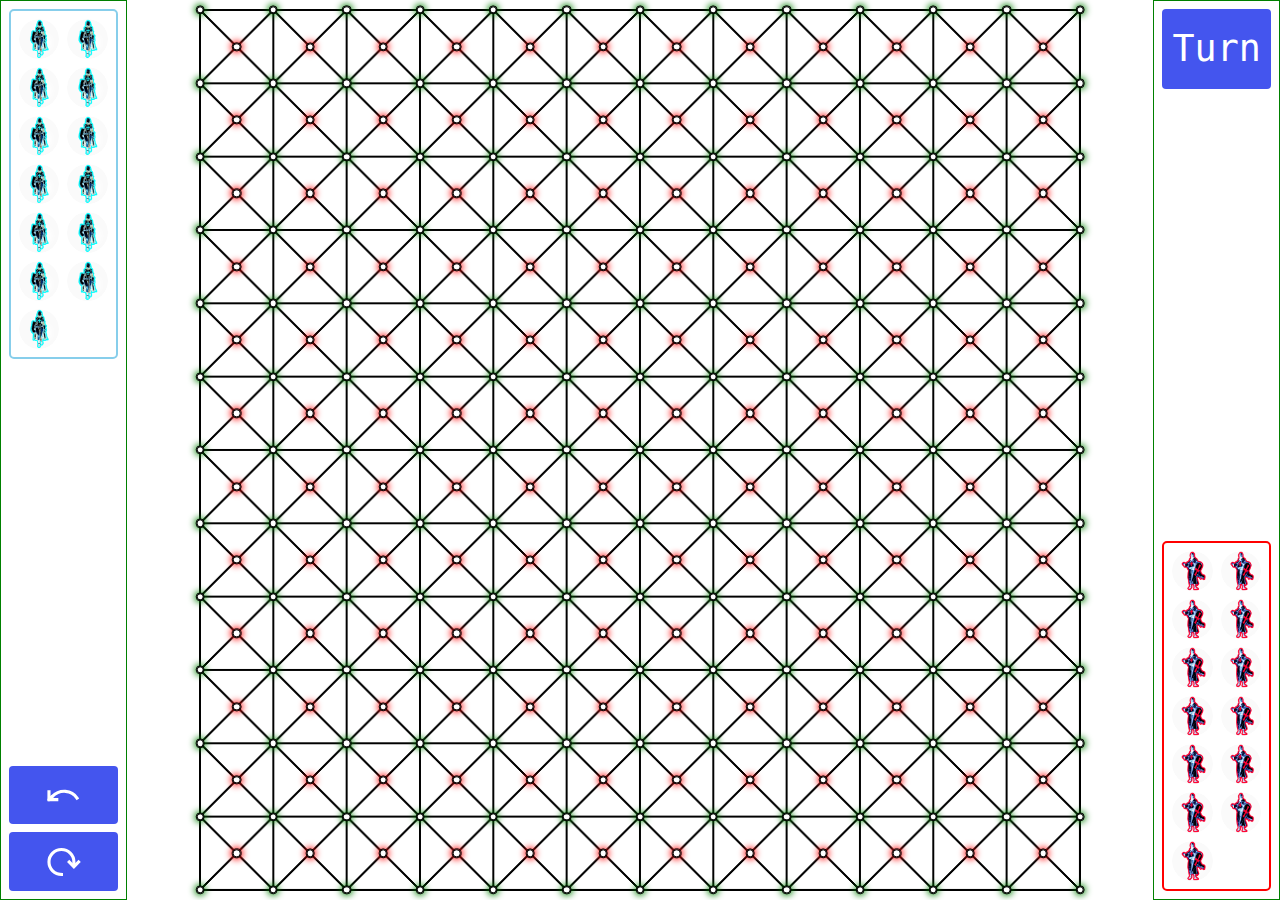
<file: across-box/index.html>
<html lang="en">
<head>
    <meta charset="UTF-8">
    <meta http-equiv="X-UA-Compatible" content="IE=edge">
    <meta name="viewport" content="width=device-width, initial-scale=1.0">
    <title>Doksa</title> 
    <style>
        * {
            padding: 0;
            margin: 0;
            box-sizing: border-box;
            position: relative;
            border: none;
            outline: none;
            --dimension: calc(min(100vh, 100vw) - 20px);
            --spacing: calc(var(--dimension)/12)
        }
        html{
            height: 100%;
            overflow: hidden;
            font-size: var(--spacing);
        }
        body{
            height: 100%;
            display: grid;
            place-items: center;

        }
        .board{
            position: fixed;
            top: 50%;
            left: 50%;
            transform: translate(-50%, -50%);
            z-index: 1;
            width: var(--dimension);
            height: var(--dimension);
            box-sizing: content-box;
            border: solid 1px black;
            border-width: 1px;
            background-image:
                linear-gradient(black, black .01rem, transparent .01rem, transparent calc(var(--spacing) - .01rem), black calc(var(--spacing) - .01rem), black var(--spacing))
                ,linear-gradient(90deg, black, black .01rem, transparent .01rem, transparent calc(var(--spacing) - .01rem), black calc(var(--spacing) - .01rem), black var(--spacing))
                ,linear-gradient(45deg, transparent, transparent calc(50% - .01rem), black calc(50% - .01rem), black calc(50% + .01rem), transparent calc(50% + .01rem), transparent)
                ,linear-gradient(-45deg, transparent, transparent calc(50% - .01rem), black calc(50% - .01rem), black calc(50% + .01rem), transparent calc(50% + .01rem), transparent)
                ;
            background-size:var(--spacing) var(--spacing);
            background-repeat: repeat;
            background-color: white;
            font-size: var(--spacing);
        }
        .point-holder{
            position: absolute;
            transform: translate(-50%, 50%);
            width: 0.5rem;
            height: 0.5rem;
            border-radius: 50%;
            display: grid;
            place-items: center;
            transition:background-color 0.3s;
        }
        .point-holder:hover{
            background-color: #0004;
        }
        .point {
            width: 0.1rem;
            height: 0.1rem;
            border-radius: 50%;
            background-color: white;
            border: solid .01px black;
            outline: solid .01px black;
        }
        .point.red {
            box-shadow: 0 0 0.1rem 2px red;
        }
        .point.green {
            box-shadow: 0 0 0.1rem 2px green;
        }
        .piece{
            position: absolute;
            transform: translate(-50%, 50%);
            width: 0.55rem;
            height: 0.55rem;
            border-radius: 50%;
            background-color: white;
            box-shadow:inset 0.05rem 0.05rem 0.1rem 0.15rem;
            transition:bottom 0.3s, left 0.3s;
        }
        .piece.player{
            color: rgb(200, 0, 0);
            color: rgb(250, 250, 250);
        }
        .piece.opponent{
            color: black;
            color: rgb(250, 250, 250);
        }
        .side-bar{
            position: fixed;
            width: auto;
            min-width: 1.7rem;
            height: 100%;
            padding: 8px;
            border:solid 1px green;
            display: flex;
            flex-direction: column;
            align-items: center;
            row-gap: 8px;
        }
        .side-bar.left{
            justify-content: flex-start;
            top:0rem;
            left:0rem;
        }
        .side-bar.right{
            flex-direction: column-reverse;
            bottom: 0rem;
            right: 0rem;
        }
        .majic{flex-grow:1}
        .ctrl-btn{
            width: 100%;
            height: auto;
            padding:0.5em 8px;
            border-radius: 4px;
            background-color: #45e;
            color: white;
            text-align: center;
            font-family: monospace;
            font-size: 0.5rem;
            text-transform: capitalize;
        }
        .ctrl-btn img{
            height: 0.3rem;
            transform: scale(1.7);
        }
        .piece-holder{
            width: fit-content;
            display: grid;
            grid-template-columns: 1fr 1fr;
            grid-gap: 8px;
            padding: 8px;
            border-radius: 5px;
            font-size: 0.8rem;
            border: solid 2px;
            color: white;
            font-family: monospace;
        }
        .piece-holder.player{
            border-color: red;
            border-color: skyblue;
        }
        .piece-holder.opponent{
            border-color: black;
            border-color: red;
        }
        .relative-piece{
            position: relative;
            transform: translate(0, 0);
        }
        .piece.opponent.selected-piece, .piece.player.selected-piece{
            color: rgb(0, 110, 255);
            color: rgb(90, 90, 90);
        }
        .dialogue-box{
            z-index: 2;
            height: 100%;
            width: 100%;
            background-color: #000b;
            padding: 1rem;
            color: white;
            font-family: 'Trebuchet MS', 'Lucida Sans Unicode', 'Lucida Grande', 'Lucida Sans', Arial, sans-serif;
            display: flex;
            flex-direction: column;
            row-gap: 0.25rem;
            text-align: center;
            align-items: center;
            justify-content: center;
        }
        .dialogue-box .ctrl-btn {width: fit-content;padding: 16px 32px;}
        .dialogue-box h3 {
            font-size: 90;
        }
    </style>
</head>
<body>
    <div class="board" id="board"></div>
    <div class="side-bar left">
        <div class="piece-holder player" onclick="" id="pieceHolderDiv1"></div>
        <div class="majic"></div>
        <div class="ctrl-btn" onclick="undo()"><img src="./images/undo.svg"></div>
        <div class="ctrl-btn" onclick="restart()"><img src="./images/refresh.svg" alt=""></div>
        <!--<div class="ctrl-btn" onclick=""><img src="./images/sun.svg"></div>-->
    </div>
    <div class="side-bar right">
        <div class="piece-holder opponent" onclick="" id="pieceHolderDiv2"></div>
        <div class="majic"></div>
        <div class="ctrl-btn" id="turnDiv">turn</div>
    </div>
    <div class="dialogue-box" id="dialogue" style="display: none;">
        <h3 id="messageH3">player wins</h3>
        <div class="ctrl-btn" onclick="restart()">restart</div>
    </div>
    <script>
    players_name = {'player': "BLUE", 'opponent': "RED"}
    color_name = {'player': "skyblue", 'opponent': "red"}
    function swithTurn(){
        turn = Math.abs(--turn)
        turnDiv.style.backgroundColor = ['skyblue', 'red'][turn]
        turnDiv.textContent = `${['blue', 'red'][turn]}`
    }
    function placePiece(point){
        const tempState = {
            piece:selectedPiece,
            pos:[selectedPiece.pos[0],selectedPiece.pos[1]],
            positioned:selectedPiece.positioned == true
        }
        if (!selectedPiece) return
        if (!selectedPiece.positioned) {
            selectedPiece.classList.remove('relative-piece')
            board.append(selectedPiece)
            selectedPiece.player.remainedPieces--
            selectedPiece.positioned = true
        } else {
            var [pointLeft, pointBottom] = point.pos
            var [pieceLeft, pieceBottom] = selectedPiece.pos
            
            var isEveryPieceOut = selectedPiece.player.remainedPieces == 0
            var areOneStepApart = (Math.abs(pointBottom - pieceBottom) + Math.abs(pointLeft - pieceLeft) ) <= 1
            var areBothRed = point.pointColor == 'red' && selectedPiece.pointColor == 'red'
            
            if ( areBothRed || !areOneStepApart || !isEveryPieceOut) return
        }

        for (let i in tempState){
            lastState[i] = tempState[i]
        }

        selectedPiece.style.left = point.style.left
        selectedPiece.style.bottom = point.style.bottom
        selectedPiece.pos = point.pos
        selectedPiece.pointColor = point.pointColor

        if (checkWin(selectedPiece.player)) {
            dialogue.style.display = "flex"
            messageH3.setAttribute("style", "color:"+color_name[selectedPiece.player.pieceClassName])
            messageH3.innerHTML = players_name[selectedPiece.player.pieceClassName] + " wins"
        }

        selectedPiece.classList.remove('selected-piece')
        selectedPiece = null
        
        swithTurn()
    }
    function createPieces(player){
        for (let i = 0; i < player.remainedPieces; i++){
            var playerPiece = document.createElement('img')
            playerPiece.src = "./images/P_"+player.pieceClassName+".png"
            playerPiece.className = "piece relative-piece " + player.pieceClassName
            playerPiece.id = player.pieceClassName + i
            playerPiece.onclick = function(){
                if (player.turn != turn) {
                    if (turn == -1) {
                        lastState.turn = -1
                        turn = player.turn
                    }
                    else return
                } else {
                    lastState.turn = 0
                }
                selectedPiece && selectedPiece.classList.remove('selected-piece')
                selectedPiece = this
                selectedPiece.classList.add('selected-piece')
            }
            playerPiece.pos = [-1, -1]
            playerPiece.player = player
            player.pieces.push(playerPiece)
            player.pieceHolderDiv.append(playerPiece)
        }
    }
    function createPoints(){
        for (let i = 0; i < 13; ++i){
            for (let j = 0; j < 13; ++j){
                var pointHolder = document.createElement("div")
                pointHolder.className = "point-holder"
                pointHolder.style.bottom = j * spacing + "rem"
                pointHolder.style.left = i * spacing + "rem"
                pointHolder.pos = [i,j]
                pointHolder.pointColor = 'green'
                pointHolder.onclick = function(){placePiece(this)}
                board.append(pointHolder)
                var point = document.createElement("div")
                point.className = "point green"
                pointHolder.append(point)
            }
        }
        for (let i = 0; i < 12; ++i){
            for (let j = 0; j < 12; ++j){
                var pointHolder = document.createElement("div")
                pointHolder.className = "point-holder"
                pointHolder.style.bottom = 0.5 + j * spacing + "rem"
                pointHolder.style.left = 0.5 + i * spacing + "rem"
                pointHolder.pos = [0.5 + i, 0.5 + j]
                pointHolder.pointColor = 'red'
                pointHolder.onclick = function(){placePiece(this)}
                board.append(pointHolder)

                var point = document.createElement("div")
                point.className = "point red"
                pointHolder.append(point)
            }
        }
    }
    function restart(){
        player1.remainedPieces = pieceCount
        player2.remainedPieces = pieceCount
        player1.pieceHolderDiv.innerHTML = player2.pieceHolderDiv.innerHTML = ""
        player1.pieces = []
        player2.pieces = []
        createPieces(player1)
        createPieces(player2)
        board.innerHTML = ''
        createPoints()
        turnDiv.style.backgroundColor = "#45e"
        turnDiv.textContent = "turn"
        turn = -1
        lastState = {
            turn: -1
        }
        dialogue.style.display = 'none'
        messageH3.innerHTML = ''
    }
    function undo(){
        if (lastPiece = lastState.piece){
            if (!lastState.positioned){
                lastPiece.classList.add('relative-piece')
                lastPiece.style.bottom = lastPiece.style.left = 0
                lastPiece.player.pieceHolderDiv.append(lastPiece)
                lastPiece.positioned = false
                lastPiece.player.remainedPieces++
            } else {
                [i, j] = lastState.pos
                lastPiece.style.bottom = j * spacing + "rem"
                lastPiece.style.left = i * spacing + "rem"
                lastPiece.pos = [i, j]
            }
            lastState.piece = null
            if (lastState.turn != -1) {
                swithTurn()
            } else {
                turnDiv.style.backgroundColor = "#45e"
                turnDiv.textContent = "turn"
                turn = -1
                lastState = {
                    turn: -1
                }
            }
        }
    }
    function checkWin(player){
        var isRowComplete = isColumnComplete = true
        const [column, row] = player.pieces[0].pos
        for (let piece of player.pieces){
            if (!piece.positioned || piece.pointColor == 'red') return false
            if (piece.pos[1] != row) isRowComplete = false
            if (piece.pos[0] != column) isColumnComplete = false
        }
        return isRowComplete || isColumnComplete
    }
    const spacing = 1, pieceCount = 13
    var selectedPiece
    var turn = -1
    var lastState = {
        turn: -1
    }
    const player1 = {
        remainedPieces: pieceCount,
        pieceClassName: 'player',
        turn: 0, 
        pieceHolderDiv: document.getElementById('pieceHolderDiv1'),
        pieces:[]
    }
    const player2 = {
        remainedPieces: pieceCount,
        pieceClassName: 'opponent',
        turn: 1, 
        pieceHolderDiv: document.getElementById('pieceHolderDiv2'),
        pieces:[]
    }
    createPieces(player1)
    createPieces(player2)
    createPoints()
    </script>
</body>
</html>
</file>
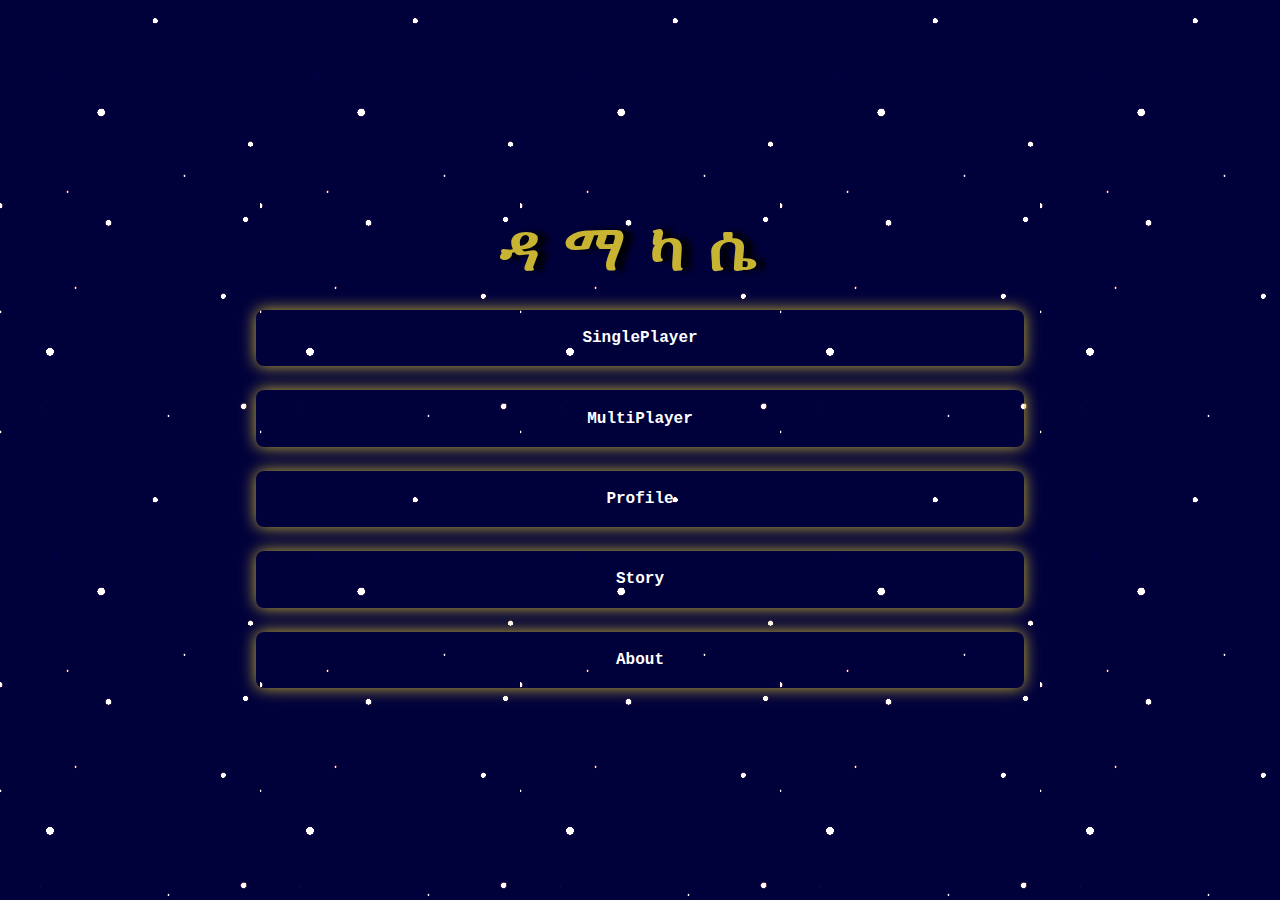
<file: cross-box/index.html>
<!DOCTYPE html>
<html lang="en" >
<head>
<meta charset="UTF-8">
<meta name="viewport" content= "width=device-width, initial-scale=1.0, maximum-scale=1.0, user-scalable=no">
<title>Damacase</title>
	<link rel="stylesheet" href="css/style.css">
</head>
<body>
<p id="demo" ></p>
<div id="container">
	<div id="gateContainer">
		<div class="gateTitle">ዳማካሴ</div>
		<div id="spBtn" class="gateBtn" onclick="turnPage(this, 'spContainer')">SinglePlayer</div>
		<div id="mpBtn" class="gateBtn" onclick="alert('Coming Soon!\nMayyyy be!!')">MultiPlayer</div>
		<div id="profileBtn" class="gateBtn" onclick="turnPage(this, 'profileContainer');document.getElementById('highscoreSpan').innerHTML = localStorage.highscore || 0">Profile</div>
		<div id="storyBtn" class="gateBtn" onclick="turnPage(this, 'storyContainer');document.getElementById('storyAudio').play()">Story</div>
		<div id="aboutBtn" class="gateBtn" onclick="turnPage(this, 'aboutContainer')">About</div>
	</div>
	<div id="gameContainer">
		<canvas id="mainCanvas"></canvas>
		<div id="gamePauseDialog">
			<div>
				<span>game paused</span>
			</div>
			<div id="gamePauseDialogRow2">
				<div id="resumeGameBtn">Resume</div>
				<div id="exitPauseGameBtn">Exit</div>
			</div>
		</div>
		<div id="gameOverDialog">
			<div>
				<span>game over</span>
			</div>
			<div id="gameOverDialogRow2">
				<div id="newGameBtn">New Game</div>
				<div id="exitOverGameBtn">Exit</div>
			</div>
		</div>
		<div id="scoreBoard" >
			<div id="scoreBoardRow1">
				<span class="score-label" >💧Health:</span>
				<progress id="healthDisplay" max="100" value="100"></progress>
			</div>
			<div id="scoreBoardRow2">
				<span class="score-label">🍀Age&nbsp&nbsp:</span>
				<span id="ageDisplay">0</span>
				<span id="pauseBtn">&#x23F8</span>
			</div>
		</div>
		<div id="anaOut" class="ana-out" >
			<div id="anaIn" class="ana-in" ></div>
		</div>
	</div>
	<div id="spContainer" class="container">
		<div onclick="turnPage(this, 'gateContainer')" class="backBtn">Back</div>
		<div class="gateBtn" onclick="turnPage(this, 'gameContainer');startSurvivalGame()"> Survival </div>
		<div class="gateBtn" onclick="alert('Coming Soon')"> Death Match </div>
	</div>
	<div id="mpContainer" class="container"></div>
	<div id="profileContainer" class="container">
		<div onclick="turnPage(this, 'gateContainer');" class="backBtn">Back</div>
        <div>
            High Score: <span id="highscoreSpan"></span>
        </div>
	</div>
	<div id="storyContainer" class="container">
		<div onclick="turnPage(this, 'gateContainer');document.getElementById('storyAudio').pause()" class="backBtn">Back</div>
		<audio style="display: none;" id="storyAudio">
  			<source src="audio/story.mp3" type="audio/mpeg">
		</audio>
		<span style="overflow: scroll; height: 50%;background: rgba(0,0,0,0.5);word-spacing: .5rem;">
			In the year 2045E.C, humanity was thriving with technological advancements and space exploration.
Little did they know that their prosperous existence would soon come under attack by a race of hostile aliens from the planet Kelebat in another galaxy.
They had already conquered and destroyed hundreds of galaxies and thousands of planets before setting their sights on Earth.
The aliens arrived on Earth four years ago and immediately began their ruthless campaign of destruction.
They destroyed entire cities, killed millions, and left the planet in ruins. However, they had one final objective to complete their mission of extinction - to destroy the rare and precious plant "damacase" that grew only on Earth.

The plant "damacase" was a rare species that held immense value to Earth and the universe as a whole.
It was said to hold powerful healing properties that could cure even the most deadly diseases.
The aliens knew this and sought to destroy it to eliminate any potential threats to their conquest.
The plant is found only on earth in a marvelous place called  Ethiopia 🇪🇹 .

You task as a skilled top Pilot is to transport the plant from Aba Jifar Mountain Jimma to a hidden underground bunker located in one of the islands in lake Tana.
The bunker was designed to withstand even the most extreme conditions and was virtually impenetrable to any external threats.

You have to take Damacase there safely!

Good Luck
		</span>
	</div>
	<div id="aboutContainer" class="container">
		<div onclick="turnPage(this, 'gateContainer')" class="backBtn">Back</div>
		<div class="aboutText">

			Developer: kidus
			<br>
			version: 1.0
			<br>
			contact: kidus1219mail@gmail.com
			<br><br>
			Tell me about bugs you found, your thoughts and feedbacks
		</div>
		<textarea class="feedbackBox" rows="5">
		</textarea>
		<div class="feedbackBtn">submit</div>
	</div>
</div>

<script src="js/utils.js"></script>
<script src="js/actors.js"></script>
<script src="js/main.js"></script>

</body>
</html>
</file>
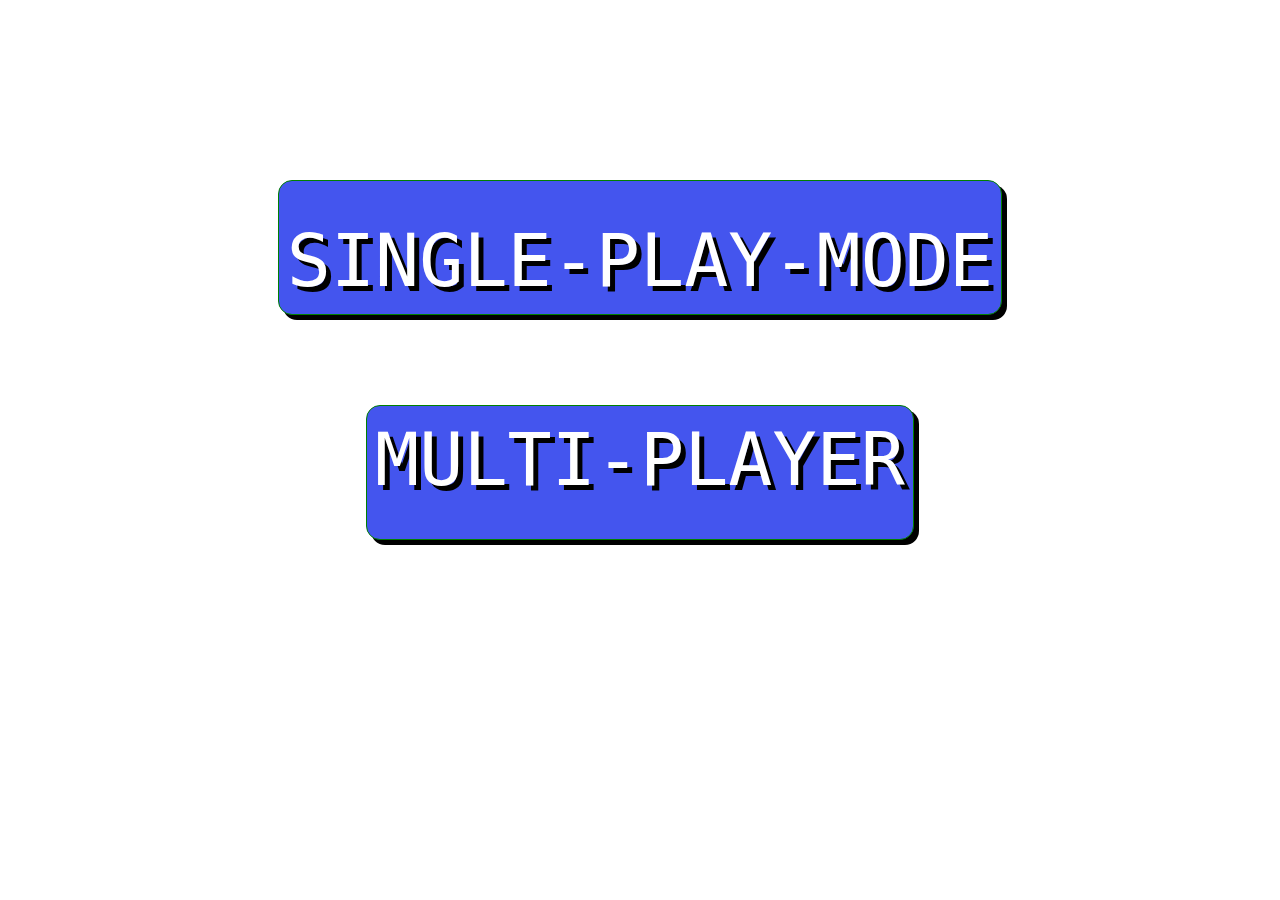
<file: across-box/menu.html>
<html lang="en">
<head>
    <meta charset="UTF-8">
    <meta http-equiv="X-UA-Compatible" content="IE=edge">
    <meta name="viewport" content="width=device-width, initial-scale=1.0">
    <title>Doksa</title> 
    <style>
        * {
            padding: 0;
            margin: 0;
            box-sizing: border-box;
            position: relative;
            border: none;
            outline: none;
            --dimension: calc(min(100vh, 100vw) - 20px);
            --spacing: calc(var(--dimension)/12)
        }
        html{
            height: 100%;
            overflow: hidden;
            font-size: var(--spacing);
        }
        body{
            height: 100%;
            display: grid;
            place-items: center;

        }
        .side-bar{
            position: fixed;
            width: auto;
            min-width: 1.7rem;
            height: 15%;
            padding: 8px;
            border:solid 1px green;
            display: flex;
            flex-direction: column;
            align-items: center;
            row-gap: 8px;
            border-radius: 14px;
            background-color: #45e;
            color: white;
            font-family: monospace;
            padding:0.5em 8px;
            text-shadow: 5px 5px black;
            box-shadow: 5px 5px black;
        }
        .side-bar.one{
            justify-content: flex-start;
            top:20%;
        }
        .side-bar.two{
            flex-direction: column-reverse;
            bottom: 0rem;
            top:45%;
        }
    </style>
</head>
<body>
    <div class="side-bar one" onclick="location.href='index.html';">SINGLE-PLAY-MODE</div>
    <div class="side-bar two" onclick="location.href='mp.html';">MULTI-PLAYER</div>
    <script>

    </script>
</body>
</html>
</file>
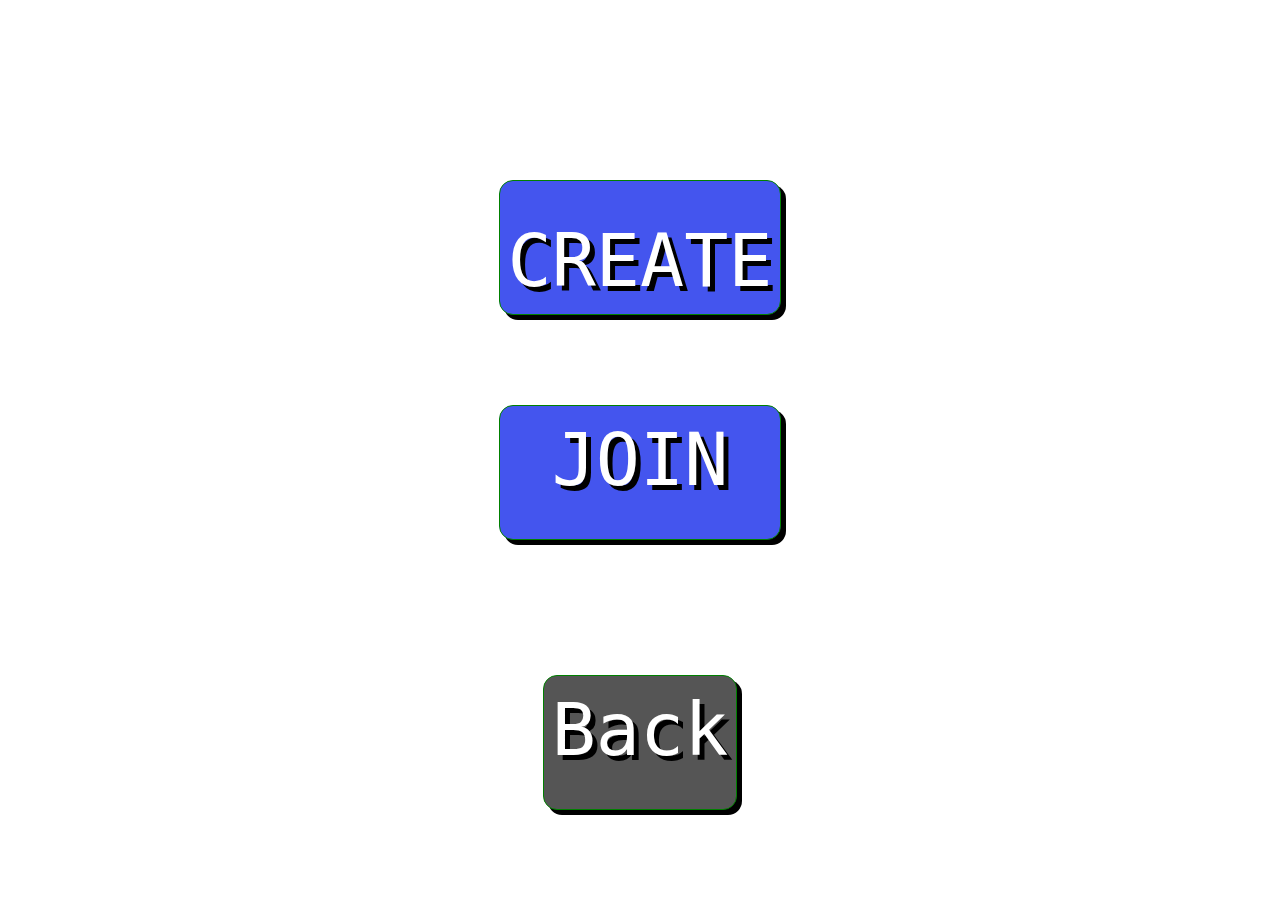
<file: across-box/mp.html>
<html lang="en">
<head>
    <meta charset="UTF-8">
    <meta http-equiv="X-UA-Compatible" content="IE=edge">
    <meta name="viewport" content="width=device-width, initial-scale=1.0">
    <title>Doksa</title> 
    <style>
        * {
            padding: 0;
            margin: 0;
            box-sizing: border-box;
            position: relative;
            border: none;
            outline: none;
            --dimension: calc(min(100vh, 100vw) - 20px);
            --spacing: calc(var(--dimension)/12)
        }
        html{
            height: 100%;
            overflow: hidden;
            font-size: var(--spacing);
        }
        body{
            height: 100%;
            display: grid;
            place-items: center;

        }
        .side-bar{
            position: fixed;
            width: auto;
            min-width: 1.7rem;
            height: 15%;
            padding: 8px;
            border:solid 1px green;
            display: flex;
            flex-direction: column;
            align-items: center;
            row-gap: 8px;
            border-radius: 14px;
            background-color: #45e;
            color: white;
            font-family: monospace;
            padding:0.5em 8px;
            text-shadow: 5px 5px black;
            box-shadow: 5px 5px black;
        }
        .side-bar.one{
            justify-content: flex-start;
            top:20%;
        }
        .side-bar.two{
            flex-direction: column-reverse;
            bottom: 0rem;
            top:45%;
        }
        .side-bar.three{
            flex-direction: column-reverse;
            bottom: 0rem;
            top:75%;
            background-color: #555;
        }
    </style>
</head>
<body>
    <div class="side-bar one">CREATE</div>
    <div class="side-bar two">&nbspJOIN&nbsp</div>
    <div class="side-bar three" onclick="location.href='menu.html';">Back</div>
    <script>

    </script>
</body>
</html>
</file>
<file: cross-box/css/style.css>
@font-face {
  font-family: ethioFonts;
  src: url(../font/Tera-Regular.woff2);
}
* {
  margin: 0;
  padding: 0;
  box-sizing: border-box;
  overflow: hidden;
  color: white;
  font-family: Courier new, monospace;
  /*font-size: 1rem;*/
}
html {
  /*	border: 1px solid yellow;*/
  width: 100%;
  height: 100%;
}
body,
#container {
  /*	border: 1px solid blue; */
  width: 100%;
  height: 100%;
}
#gameContainer {
  border-left: 5px double brown;
  border-right: 5px double brown;
  width: 100%;
  height: 100%;
  background: #222;
  background-image: url("../image/backgroundGif6.gif");
}

#gamePauseDialog,
#gameOverDialog {
  position: absolute;
  top: 30%;
  left: 50%;
  transform: translate(-50%, -30%);
  width: 70%;
  border-radius: 1rem;
  box-shadow: 0 0 1rem 0.1rem #1b6d85;
  display: none;
  flex-direction: column;
  font-size: 1rem;
}
#gamePauseDialog > div,
#gameOverDialog > div {
  display: flex;
  justify-content: space-around;
  align-items: center;
  padding: 1rem 0.5rem;
}
#scoreBoard {
  position: absolute;
  top: 0;
  left: 50%;
  transform: translate(-50%, 25%);
  width: 70%;
  border-radius: 1rem;
  box-shadow: 0 0 1rem 0.1rem #1b6d85;
  display: flex;
  flex-direction: column;
  font-size: 1rem;
  /*background: darkblue;*/
}
.score-board > div {
  display: flex;
  justify-content: space-between;
  align-items: center;
  padding: 0.25rem 0.25rem;
}
.ana-out {
  position: absolute;
  display: flex;
  width: 100px;
  height: 100px;
  border: 0.8rem solid teal;
  background: #000;
  border-radius: 50%;
  /*background:*/
  /*  linear-gradient(to right, #000, #000),*/
  /*  linear-gradient(to right, darkblue, darkblue);*/
  background-clip: padding-box, border-box;
  background-origin: padding-box, border-box;
}
.ana-in {
  position: relative;
  width: 100px;
  height: 25px;
  border-radius: 40%;
  background: teal;
  transform: translate(0px, 50px);
  box-sizing: border-box;
  border: 2px double white;
}
#demo {
  position: fixed;
  top: 15%;
  left: 5%;
  color: #fff;
  font-size: 1rem;
}
.container {
  width: 100%;
  height: 100%;
  background-image: url("../image/backgroundGif9.gif");
  display: flex;
  flex-direction: column;
  align-items: center;
  justify-content: center;
  gap: 1.2rem;
  padding: 1rem 3rem;
  border: double #c8b432;
}
#gateContainer {
  width: 100%;
  height: 100%;
  background-image: url("../image/backgroundGif9.gif");
  /*background: #222;*/
  display: flex;
  flex-direction: column;
  align-items: center;
  justify-content: center;
  gap: 1.5rem;
  /*display: none;*/
}
.gateBtn {
  background: transparent;

  box-shadow: 0 0 1rem 0 #c8b432;
  border-radius: 0.5rem;
  padding: 1.2rem;
  width: 60%;
  text-align: center;
  font-weight: bolder;
}
.gateTitle {
  font-size: 4rem;
  font-weight: bolder;
  font-family: Entoto, serif;
  letter-spacing: 1.5rem;
  color: #c8b432;
  text-shadow: 0.6rem 0 0.1em #000;
}
.backBtn {
  background: transparent;
  box-shadow: 0 0 1rem 0 #c8b432;
  border-radius: 0.5rem;
  padding: 0.5rem 1rem;
  text-align: center;
  font-weight: bolder;
  margin-right: auto;
}
.aboutText {
  margin: 1rem 0;
  /*word-spacing: .5rem;*/
  text-wrap: none;
  font-size: .5rem;
}
.feedbackBox {
  background: transparent;
  border: 0.1rem solid #c8b432;
  border-radius: 0.5rem;
  margin-right: auto;
  width: 90%;
  padding: 1rem;
}
.feedbackBtn {
  margin-right: auto;
  padding: 0.5rem 1rem;
  border-radius: 0.5rem;
  box-shadow: 0 0 1rem 0 #c8b432;
  text-align: center;
}
</file>
